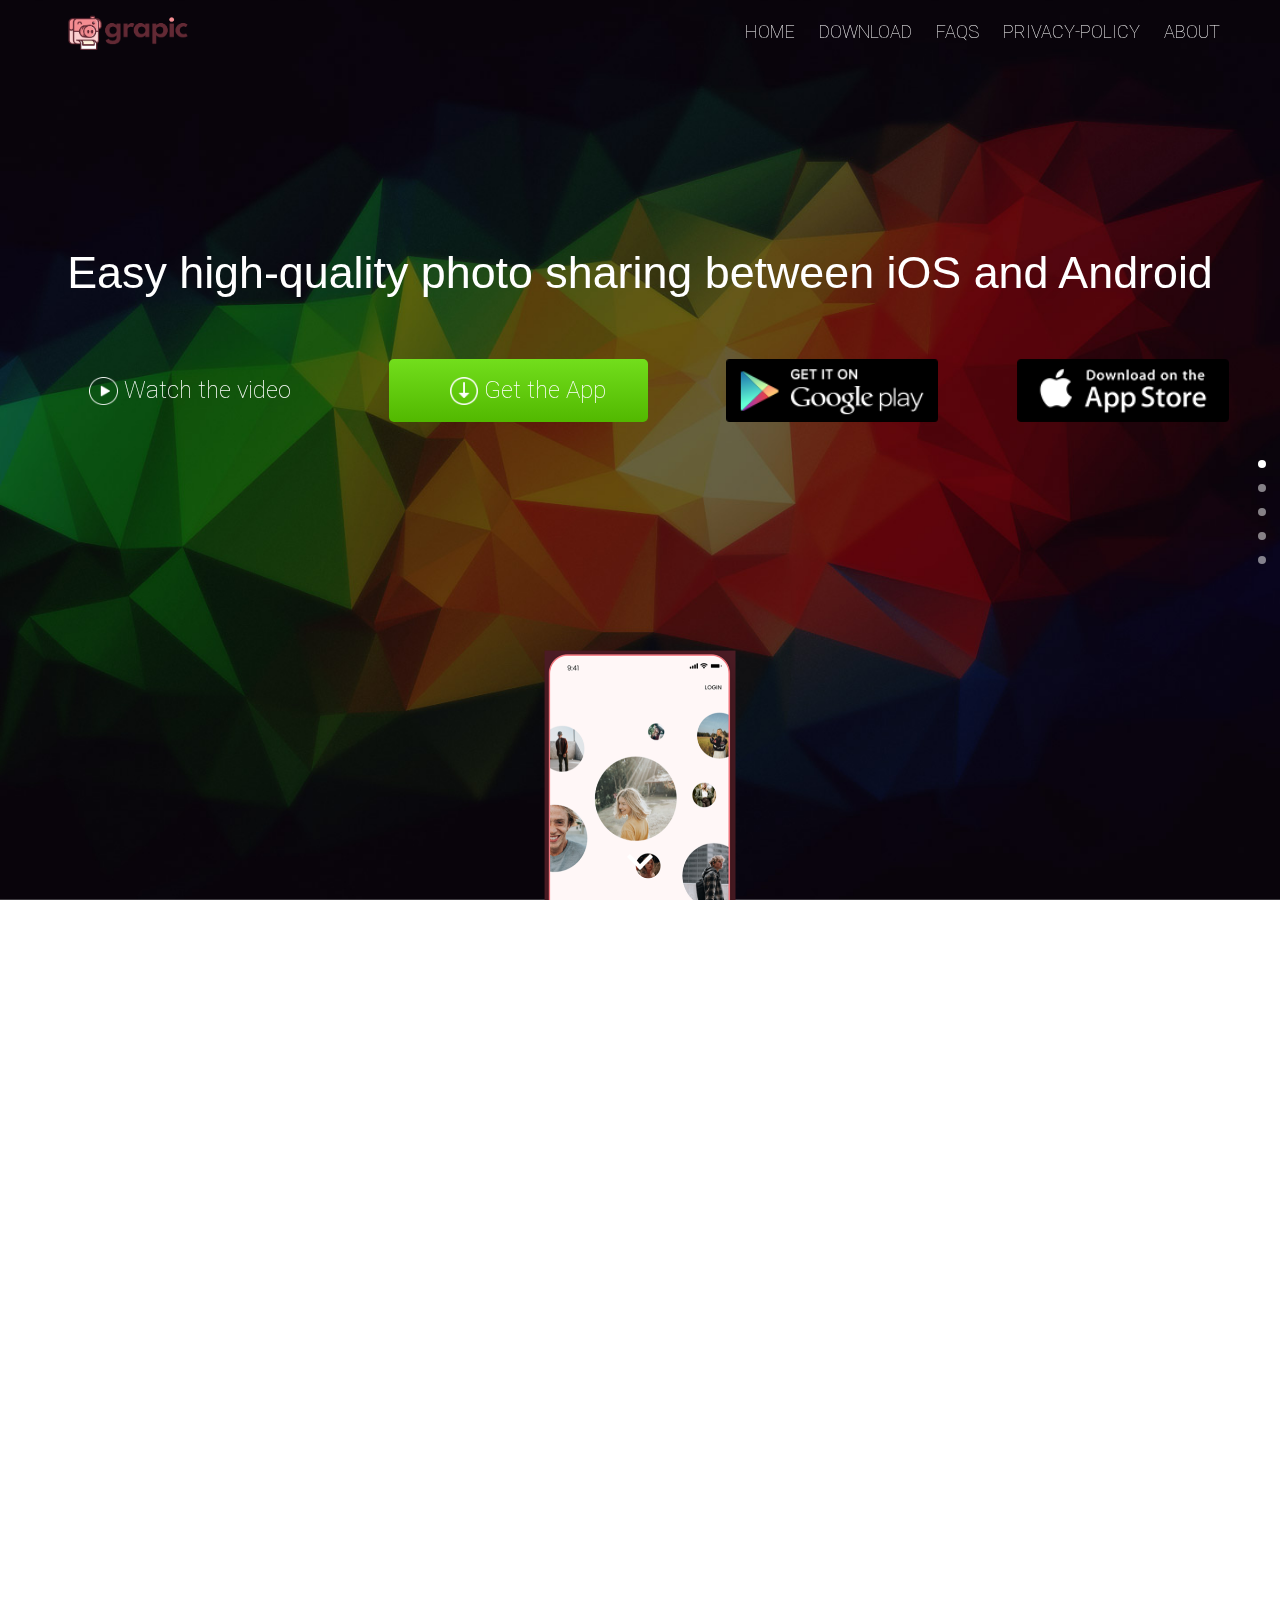
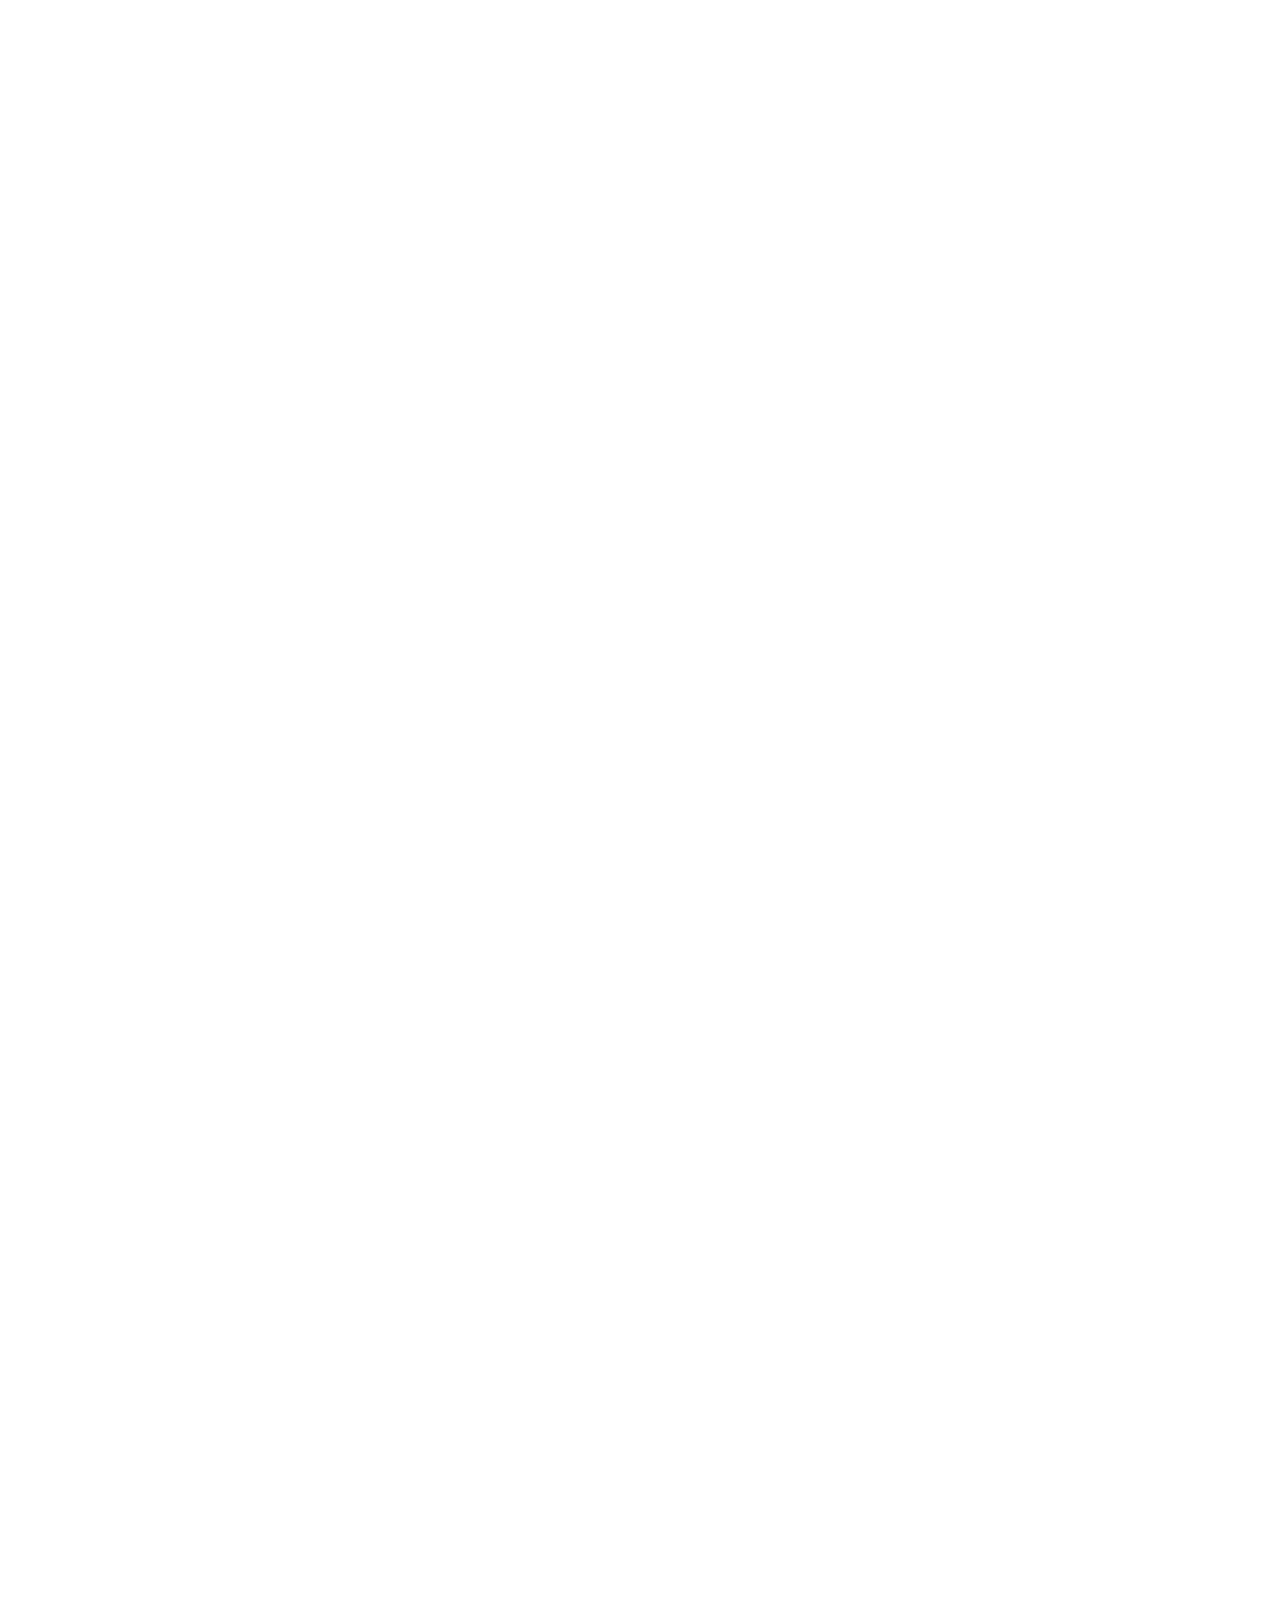
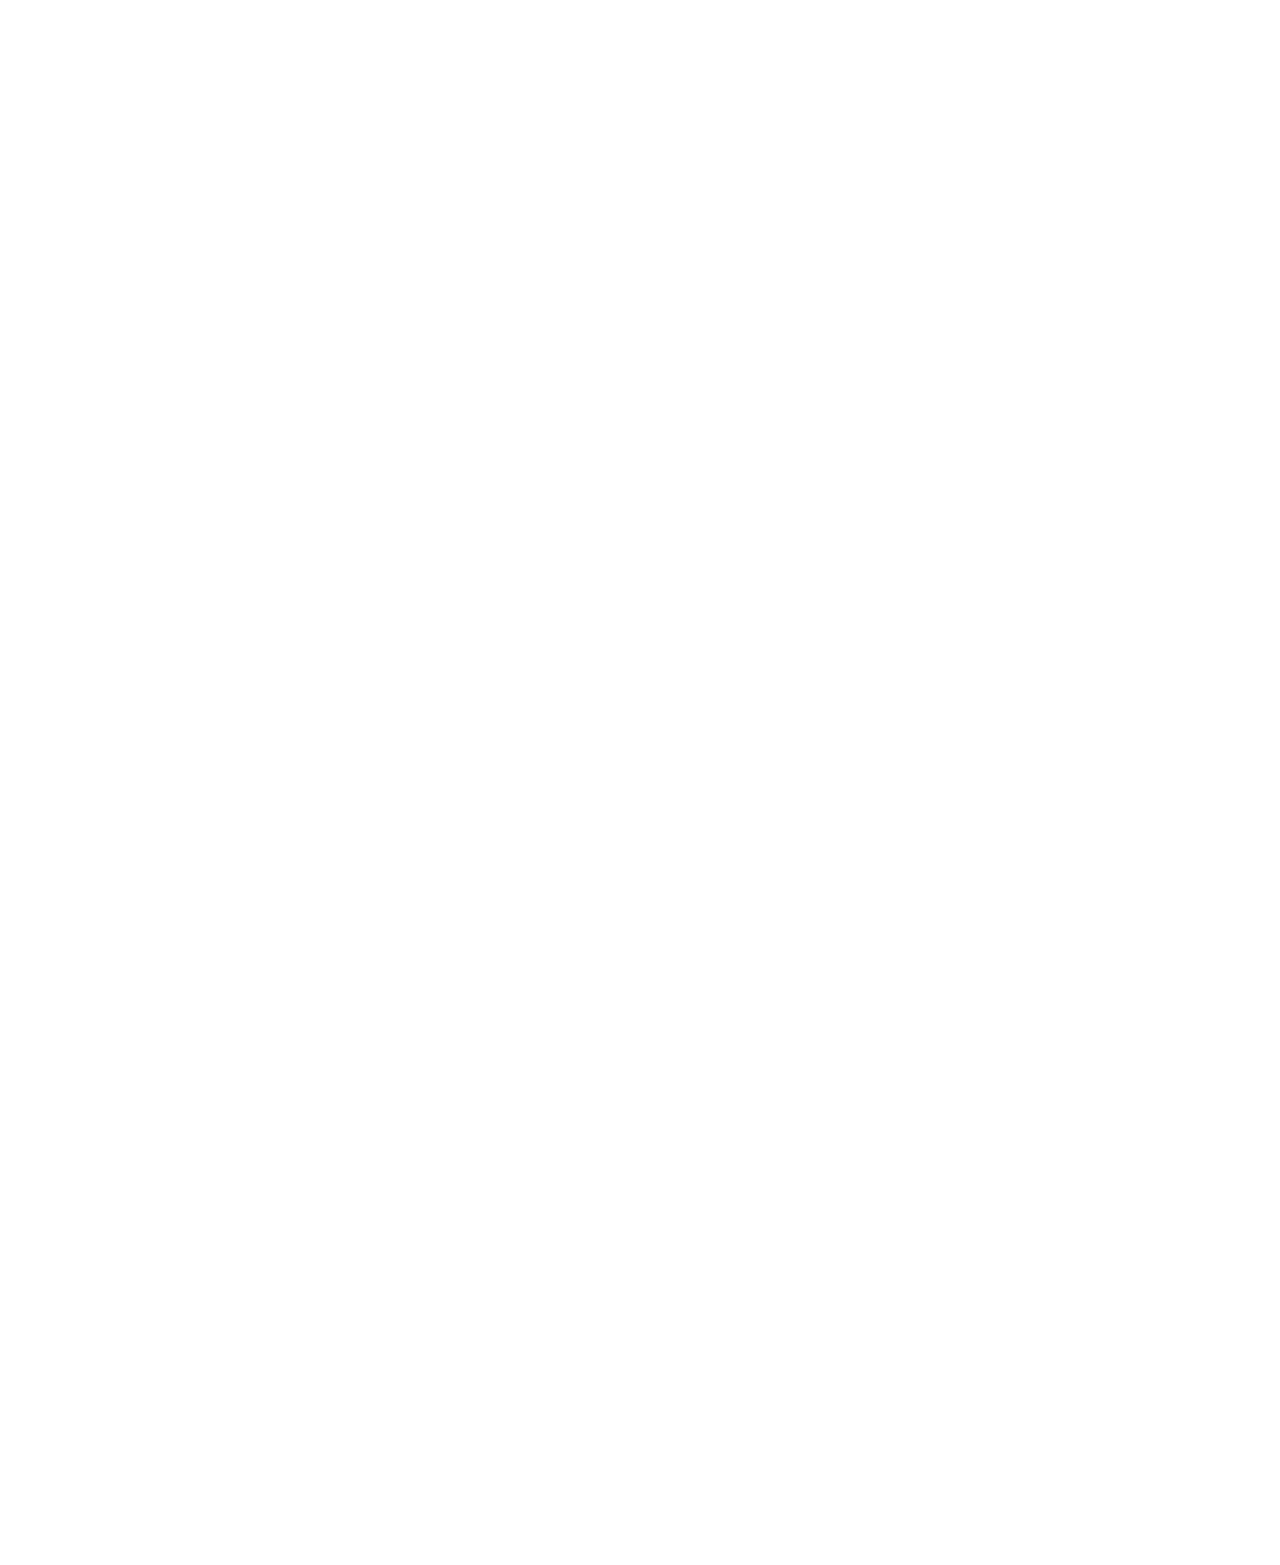
<file: www.xender.com/index.html>
<!DOCTYPE html>
<!--[if lt IE 7]>      <html class="no-js lt-ie9 lt-ie8 lt-ie7"> <![endif]-->
<!--[if IE 7]>         <html class="no-js lt-ie9 lt-ie8"> <![endif]-->
<!--[if IE 8]>         <html class="no-js lt-ie9"> <![endif]-->
<!--[if gt IE 8]><!-->
<html class="no-js">
<!--<![endif]-->

<head>
    <meta charset="utf-8">
    <meta http-equiv="X-UA-Compatible" content="IE=edge,chrome=1">
    <title>Grapic - The mobile file transfer and sharing app.</title>

    <meta property="al:ios:app_store_id" content="898129576" />
    <meta property="al:ios:app_name" content="Xender" />
    <meta property="al:ios:url" content="xender://facebookInvite" />
    <meta property="al:web:url" content="https://itunes.apple.com/app/id898129576?mt=8" />
    <meta property="al:web:should_fallback" content="false" />

    <meta name="keywords" content="Xender, app, file transfer, file share, phone transfer, android file transfer, transfer mobile data">
    <meta name="description" content="Xender – A cross-platform file transfer and sharing app. Sharing files, photos, music, videos, contacts, even apps without mobile data usage, and support to transfer to Android, iOS, WP, and PC/Mac.">
    <meta name="viewport" content="width=device-width, initial-scale=1.0, maximum-scale=1.0" />
    <link rel="shortcut icon" href="favicon.ico">

    <!-- Place favicon.ico and apple-touch-icon.png in the root directory -->

    <link rel="stylesheet" href="css/normalize.css">
    <link rel="stylesheet" href="css/main.css?t=202210251755">
    <link rel="stylesheet" href="css/jquery.share.css">
    <script src="js/vendor/modernizr-2.6.2.min.js"></script>
</head>

<body class="loading">
    <!--[if lt IE 7]>
            <p class="chromeframe">You are using an <strong>outdated</strong> browser. Please <a href="http://browsehappy.com/">upgrade your browser</a> or <a href="http://www.google.com/chromeframe/?redirect=true">activate Google Chrome Frame</a> to improve your experience.</p>
        <![endif]-->

    <header class="entry-header">
        <div class="inner">
            <div id="logo_container" class="logo_container">
                <div class="logo"></div>
                <span></span>
            </div>
            <nav class="back-link">
                <span class="home">HOME</span>
                <span class="download">DOWNLOAD</span>
                <span class="faq">FAQS</span>
                <span class="terms">PRIVACY-POLICY</span>
                <span class="about">ABOUT</span>
            </nav>
            <div id="menu_btn" class="menu_btn">
                <svg viewBox="0 0 24 24">
                        <path d="M3,6H21V8H3V6M3,11H21V13H3V11M3,16H21V18H3V16Z" />
                    </svg>
            </div>
        </div>
    </header>

    <div id="menu-list" class="menu-list">
        <nav class="back-link">
            <span class="home">HOME</span>
            <span class="download">DOWNLOAD</span>
            <span class="faq">FAQS</span>
            <span class="terms">PRIVACY-POLICY</span>
            <span class="about">ABOUT</span>
        </nav>
    </div>

    <div id="main" class="main">
        <!-- slide 1 -->
        <section id="fadeInAnim">
            <div class="slide_container">
                <div class="img_container">
                    <div class="imgs">
                        <img class="sec1" src="img/Picture1.png" alt="" />
                        <img class="sec2 pos" src="img/Picture2.png" alt="iPhone" />
                        <img class="sec3 pos" src="img/Picture4.png" alt="" />
                        <img class="sec4 pos" src="img/Picture6.jpg" alt="" />
                        <img class="sec5 pos" src="img/Picture7.jpg" alt="" />
                        <img class="sec6 pos" src="img/Picture5.png" alt="" />
                        <img class="sec7 pos" src="img/Picture3.png" alt="" />
                    </div>

                </div>
           </div>
            <div class="movedown_container">
                <div class="one_next"></div>
            </div>
            <div class="section-content">
                <div class="one_page_text">
                    <h2>Easy high-quality photo sharing between iOS and Android</h2>
                    <div id="one_page_btns" class="button_container">
                        <div id="watchVideo" class="big_button video_btn">
                            <div class="button_icon"></div>
                            <span>Watch the video</span>
                        </div>
                        <div id="getApp" class="big_button download_btn">
                            <a href="https://video.xendercdn.com/imgs/Xender-release-12.1.3.Prime-2022_05_11_07_04_55.apk" download="xender-v820">
                                <div class="button_icon"></div>
                                <span>Get the App</span>
                            </a>
                        </div>
                        <div class="google_stotre"><a href="https://play.google.com/store/apps/details?id=cn.xender" target="_blank"></a></div>
                        <div class="app_store"><a href="https://itunes.apple.com/us/app/xender-file-transfer-file/id898129576?l=zh&ls=1&mt=8" target="_blank"></a></div>
                    </div>
                </div>
            </div>
        </section>
        <!-- slide 2 -->
        <section id="revealAnim">
            <div class="section-content">
                <div class="images-container">
                    <div class="front_con">
                        <img class="front" src="img/Picture3.png" alt="iPhone" />
                    </div>
                    <img class="side" src="img/img_two_content.png" alt="iPhone" />
                </div>
                <div class="support_desc">
                    With Grapic you can share any photos in high-quality.
                    Easy cross system transfer between iOS and Android.

                </div>
            </div>
        </section>
        <!-- slide 3 -->
        <section id="NFC">
            <div class="section-content">
                <div class="images-container">
                    <div class="bluetooth">
                        <img src="img/img_three_right_bluetooth.png" alt="bluetooth" />
                        <span>Faster than Bluetooth</span>
                    </div>
                    <div class="air">
                        <img src="img/img_three_right_air.png" alt="air" />
                        <span>Easier than AirDrop</span>
                    </div>
                    <div class="nfc">
                        <img src="img/img_three_right_nfc.png" alt="nfc" />
                        <span>No need for NFC</span>
                    </div>
                </div>
            </div>
        </section>
        <!-- slide 4 -->
        <section id="xender-support">
            <div class="section-content">
                <div class="images-container">
                    <img src="img/img_four_phone_center.png" alt="" />
                <div class="text-container">
                    <h3>Capture and share the joy and <br>emotion of your big day, in all its detail.</h3>
                    <h4>Create and share beautiful memories with your <br>family and friends, in high quality and in no time.</h4>
                </div>
                <div class="container">
                        <img src="img/Picture8.jpg" alt=""/>
                        <div class="image_desc"><p>Share your photos as quickly as you share your stories.</p></div>
                    </div>
                </div>
            </div>
                <!-- <div class="support_desc">
                    Support cross platform file transfer and sharing between Android and iOS, and to PC/MAC as well.
                </div> -->
        </section>
        <!-- slide 5 -->
        <section id="xender-share">
            <div class="section-content">
                <div class="xender_cont">
                    <div class="xender_icon"></div>
                    <div class="xender_desc">
                        <h2>High-quality photo sharing between iOS and Android </h2>
                        <p>Download the App NOW</p>
                        <!-- <ul>
                            <li>Speedy</li>
                            <li class="list_sep"><span></span></li>
                            <li>Smart</li>
                            <li class="list_sep"><span></span></li>
                            <li>Sharing</li>
                        </ul> -->
                    </div>
                    <div class="download_store">
                        <div class="google_stotre"><a href="https://play.google.com/store/apps/details?id=cn.xender" target="_blank"></a></div>
                        <div class="app_store"><a href="https://itunes.apple.com/us/app/xender-file-transfer-file/id898129576?l=zh&ls=1&mt=8" target="_blank"></a></div>
                        <!-- <div class="windows_store"><a href="https://www.microsoft.com/en-us/store/apps/xender/9nblggh1dqtv" target="_blank"></a></div> -->
                    </div>
                </div>

                <nav id="share_btns" class="share_btns">
                    <a href="http://goo.gl/nvFGtm" target="_blank" title="Share this page on facebook" class="pop share-square share-square-facebook" style="display: inline-block;"></a>
                    <a href="https://twitter.com/Xender_App" target="_blank" title="Share this page on twitter" class="pop share-square share-square-twitter" style="display: inline-block;"></a>
                    <!-- <a href="http://goo.gl/cjPiOf" target="_blank" title="Share this page on googleplus" class="pop share-square share-square-googleplus" style="display: inline-block;"></a> -->
                    <a href="https://www.instagram.com/xender_official" target="_blank" title="Share this page on instagram" class="pop share-square share-square-instagram" style="display: inline-block;"></a>
                    <a href="https://www.linkedin.com/company/xender/about" target="_blank" title="Share this page on linkedin" class="pop share-square share-square-linkedin" style="display: inline-block;"></a>
                    <a href="https://www.youtube.com/channel/UCQztxso243xkhtHDoTzOq3A" target="_blank" title="Share this page on youtube" class="pop share-square share-square-youtube" style="display: inline-block;"></a>
                    <a href="https://likee.com/" target="_blank" title="Share this page on likee" class="pop share-square share-square-likee" style="display: inline-block;"></a>
                </nav>
                <div class="xender_copyright">
                    Copyright © 2023 Anmobi.Inc
                    <a href="https://beian.miit.gov.cn/">京ICP备13007830号-81</a>
                </div>
            </div>
        </section>
    </div>

    <div id="blockDesk" class="blockDesk">

    </div>
    <div id="videoContainer" class="watchVideo">
        <iframe id="videoIframe" src="" width="100%" height="100%" frameborder=0 allowfullscreen></iframe>
    </div>

    <div class="snow-container"></div>

    <script src="js/vendor/jquery-1.9.1.min.js"></script>
    <script type="text/javascript" src="js/onepagescroll/jquery.onepage-scroll.min.js"></script>
    <link href='js/onepagescroll/onepage-scroll.css' rel='stylesheet' type='text/css'>
    <script src="js/main.js?t=202210251755"></script>

    <!-- Google Analytics: change UA-XXXXX-X to be your site's ID. 
        <script>
            var _gaq=[['_setAccount',''],['_trackPageview']];
            (function(d,t){var g=d.createElement(t),s=d.getElementsByTagName(t)[0];
            g.src='//www.google-analytics.com/ga.js';
            s.parentNode.insertBefore(g,s)}(document,'script'));
        </script>
        -->
    <script src="js/jquery.share.js"></script>

    <script type="text/javascript" src="js/three.js"></script>
    <!-- snow -->
    <script type="text/javascript" src="js/randomRange.js"></script>
    <script type="text/javascript" src="js/analytics-self.js"></script>

    <script type="text/javascript">
        /*
                $('#share_btns').share({
                    networks: ['facebook','twitter','googleplus'],
                    theme: 'square'         // square, icon, 
                });
                */
        window.onload = function() {
            $as.send('show_xender_official');

            $('#share_btns').click(function() {
                $as.send('click_sahre_btns');
            })
        }
    </script>
</body>

</html>
</file>
<file: www.xender.com/css/main.css>
/*
 * HTML5 Boilerplate
 *
 * What follows is the result of much research on cross-browser styling.
 * Credit left inline and big thanks to Nicolas Gallagher, Jonathan Neal,
 * Kroc Camen, and the H5BP dev community and team.
 */

/* ==========================================================================
   Base styles: opinionated defaults
   ========================================================================== */

html,
button,
input,
select,
textarea {
    color: #222;
}

body {
    font-size: 1em;
}

a {
    text-decoration: none;
    color: #52b800;
}

/*
 * Remove text-shadow in selection highlight: h5bp.com/i
 * These selection rule sets have to be separate.
 * Customize the background color to match your design.
 */

::-moz-selection {
    background: #b3d4fc;
    text-shadow: none;
}

::selection {
    background: #b3d4fc;
    text-shadow: none;
}

/*
 * A better looking default horizontal rule
 */

hr {
    display: block;
    height: 1px;
    border: 0;
    border-top: 1px solid #ccc;
    padding: 0;
}

/*
 * Remove the gap between images and the bottom of their containers: h5bp.com/i/440
 */

img {
    vertical-align: middle;
}

/*
 * Remove default fieldset styles.
 */

fieldset {
    border: 0;
    margin: 0;
    padding: 0;
}

/*
 * Allow only vertical resizing of textareas.
 */

textarea {
    resize: vertical;
}

/* ==========================================================================
   Chrome Frame prompt
   ========================================================================== */

.chromeframe {
    margin: 0.2em 0;
    background: #ccc;
    color: #000;
    padding: 0.2em 0;
}

/* ==========================================================================
   One Page Scroll with Animations styles
   ========================================================================== */

/* Code Samples */

pre {
    white-space: pre-wrap;
    white-space: -moz-pre-wrap;
    white-space: -o-pre-wrap;
    background: #faf8f0;
    font-size: 14px;
}

code {
    display: block;
    padding: 0.5em 1em;
    border: 1px solid #bebab0;
}

body,
html {
    height: 100%;
    min-height: 100%;
}

.loading {
    background: url('../img/ico_loading.gif') no-repeat center center;
}

#demo-content {}

section {
    min-width: 320px;
    opacity: 0;
    -webkit-transition: opacity .6s;
    -webkit-transition-delay: .2s;
    -moz-transition: opacity .6s;
    -moz-transition-delay: .2s;
    -o-transition: opacity .6s;
    -o-transition-delay: .2s;
    transition: opacity .6s;
    transition-delay: .2s;
}

.loaded section {
    opacity: 1;
}

section h2 {
    font-size: 2em;
    font-weight: 300;
    margin: 0;
    padding: 0;
    line-height: 1em;
}

section p {
    font-weight: 300;
    margin-bottom: 30px;
    font-size: 1.1875em;
    line-height: 1.6316;
    color: #808080;
}

.section-content,
.fake-content {
    display: block;
    position: absolute;
    z-index: 1;
    top: 0;
    left: 0;
    width: 100%;
    height: 100%;
    border-bottom: 1px #707070 solid;
}

.copy-container {
    position: absolute;
    top: 50%;
    left: 50%;
    margin-top: -192px;
    margin-left: 40px;
    width: 395px;
    z-index: 1;
}

.images-container {
    display: block;
    position: absolute;
    z-index: 1;
    top: 50%;
    left: 50%;
    width: 670px;
    height: 600px;
    opacity: 0;
}

.images-container {
    opacity: 1;
    -webkit-transition: opacity 1s;
    -moz-transition: opacity 1s;
    transition: opacity 1s;
}

/* Header */

@font-face {
    font-family: 'Roboto-Thin';
    src: url('Roboto-Thin.woff2') format('woff');
    /* src: url('LinotypeUnivers-BasicThin.eot'); src: url('LinotypeUnivers-BasicThin.eot?#iefix') format('embedded-opentype'), url('LinotypeUnivers-BasicThin.woff') format('woff'), url('LinotypeUnivers-BasicThin.ttf') format('truetype'), url('LinotypeUnivers-BasicThin.svg#svgFontName') format('svg'); */
    /* Copyright (c) 2000-2008, Changzhou SinoType Technology Co., Ltd.  All rights reserved. */
}

html {
    font: 'Roboto-Thin', 'Open Sans', sans-serif, Arail;
    color: #fff;
}

.back-link a {
    color: #000;
}

.back-link a:hover,
.back-link a:focus {
    text-decoration: none;
}

.back-link a.selected {
    color: #52b800;
}

.black a {
    color: #000;
}

.black a:hover,
.black a:focus {
    text-decoration: none;
}

h1 {
    height: 100%;
    /* The html and body elements cannot have any padding or margin. */
    margin: 0;
    font-size: 14px;
    font-family: 'BasicThin', 'Open Sans', sans-serif;
    color: #1c1d1e;
    font-size: 32px;
    margin-bottom: 3px;
}

h2 {
    color: #fff;
    font-family: 'BasicThin', 'Open Sans', sans-serif;
    font-weight: normal;
    padding-left: 80px;
}

.logo_container {
    overflow: hidden;
    float: left;
    padding: 0 0 0 60px;
    cursor: pointer;
    height: 36px;
    padding-top: 14px;
}

.logo_container span {
    font-size: 24px;
    padding-left: 14px;
    line-height: 36px;
    float: left;
}

.logo {
    width: 136px;
    height: 40px;
    background: url(../img/mmlogo.png) no-repeat;
    background-size: cover;
    float: left;
}

.entry-header .inner .menu_btn {
    display: none;
}

.entry-header .inner nav {
    padding-right: 50px;
}

.entry-header .inner nav span {
    padding: 0 10px;
    cursor: pointer;
}

.entry-header .inner nav span {}

.entry-header .inner {
    text-align: right;
    margin: 0 auto 0 auto;
    width: 100%;
    height: 100%;
}

.entry-header .inner .menu_btn.hide_dom {
    display: none;
}

.entry-header .inner .menu_btn.show_dom {
    display: none;
}

.entry-header .inner .menu_btn {
    display: none;
    float: right;
    height: 64px;
    padding-right: 1em;
}

.entry-header .inner .menu_btn svg {
    width: 2em;
    height: 2em;
    margin-top: 50%;
    fill: #fff;
    cursor: pointer;
}

.entry-header {
    background-color: rgba(255, 255, 255, 0);
    position: fixed;
    top: 0;
    width: 100%;
    z-index: 100;
    color: #fff;
    font-size: 18px;
    min-width: 320px;
    height: 64px;
    line-height: 64px;
}

.menu-list {
    display: none;
}

/* Fade in animation - Slide 1 */

.onepage-wrapper {
    min-height: 450px;
}

#fadeInAnim {
    background: url(../img/bg_one.jpg) no-repeat;
    background-size: cover;
}

#fadeInAnim .one_page_text {
    position: absolute;
    left: 0;
    top: 50%;
    margin-top: -200px;
    width: 100%;
    height: 230px;
    text-align: center;
}

.one_page_text h2 {
    font-size: 2.8em;
}

.one_page_text .button_container {
    width: 12em;
    margin: 2em auto 0 auto;
    font-size: 1.5em;
}

.one_page_text .button_container>div {
    margin-top: 1rem;
}

.one_page_text .button_container.middle,
.one_page_text .button_container.large {
    width: 92%;
    margin: 0 auto;
    display: -webkit-box;
    display: -webkit-flex;
    display: -ms-flexbox;
    display: -moz-box;
    display: -moz-flex;
    display: flex;
    -webkit-box-pack: justify;
    -webkit-justify-content: space-between;
    -moz-box-pack: justify;
    -moz-justify-content: space-between;
    -ms-flex-pack: justify;
    justify-content: space-between;
    -webkit-box-align: center;
    -webkit-align-items: center;
    -moz-box-align: center;
    -moz-align-items: center;
    -ms-flex-align: center;
    align-items: center;
    -webkit-flex-wrap: wrap;
    -moz-flex-wrap: wrap;
    -ms-flex-wrap: wrap;
    -o-flex-wrap: wrap;
    flex-wrap: wrap;
}

.one_page_text .button_container.middle>div {
    width: 200px;
    margin-top: 0;
}

.one_page_text .button_container.middle .button_icon,
.one_page_text .button_container.large .button_icon {
    margin-left: 1.2rem;
}

.one_page_text .button_container.middle .google_stotre,
.one_page_text .button_container.middle .app_store {
    height: 58px;
    padding: 0;
    margin: 0;
}

.one_page_text .button_container.middle {
    padding-top: 3rem;
}

.one_page_text .button_container.large {
    padding-top: 4rem;
}

.one_page_text .button_container.large>div {
    width: 22%;
    margin-top: 0;
}

.one_page_text .button_container.large .google_stotre,
.one_page_text .button_container.large .app_store {
    width: 18%;
    padding: 5.4% 0 0;
    margin: 0;
}

.one_page_text .button_container .google_stotre,
.one_page_text .button_container .app_store {
    display: block;
    width: 80%;
    margin: 0 auto;
    height: 0;
    padding-top: 24%;
    line-height: 0;
    font-size: 0;
    margin-top: 1rem;
    position: relative;
}

.one_page_text .button_container .google_stotre {
    background: url(../img/btn_five_google_play.png) no-repeat;
    background-size: 100% 100%;
}

.one_page_text .button_container .google_stotre a,
.one_page_text .button_container .app_store a {
    display: block;
    width: 100%;
    height: 100%;
    position: absolute;
    left: 0;
    top: 0;
}

.one_page_text .button_container .app_store {
    background: url(../img/btn_five_app_store.png) no-repeat;
    background-size: 100% 100%;
}

.big_button {
    margin-top: .8em;
    display: block;
    overflow: hidden;
    width: 100%;
    height: 2.6em;
    cursor: pointer;
}

.big_button .button_icon {
    width: 1.2em;
    height: 1.2em;
    margin: 0;
    display: inline-block;
    vertical-align: middle;
    margin-top: -2px;
}

.video_btn .button_icon {
    background: url(../img/btn_home_play_video_normal.png) no-repeat;
    background-size: 100% 100%;
}

.video_btn:hover .button_icon {
    background: url(../img/btn_home_play_video_pressed.png) no-repeat;
    background-size: 100% 100%;
}

.download_btn a {
    display: block;
    color: #fff;
}

.download_btn .button_icon {
    background: url(../img/ic_one_download.png) no-repeat;
    background-size: 100%;
}

.download_btn {
    /* chrome 10+, safari 5.1+ */
    background-image: -webkit-linear-gradient(#72de1c, #52b800);
    /* firefox; multiple color stops */
    background-image: -moz-linear-gradient(top, #72de1c, #52b800);
    /* ie 6+ */
    filter: progid:DXImageTransform.Microsoft.gradient(startColorstr='#72de1c', endColorstr='#52b800');
    /* ie8 + */
    -ms-filter: "progid:DXImageTransform.Microsoft.gradient(startColorstr='#72de1c', endColorstr='#52b800')";
    /* ie10 */
    background-image: -ms-linear-gradient(#72de1c, #52b800);
    /* opera 11.1 */
    background-image: -o-linear-gradient(#72de1c, #52b800);
    /* æ ‡å‡†å†™æ³• */
    background-image: linear-gradient(#72de1c, #52b800);
    border-radius: 5px;
}

.download_btn:hover {
    background-image: -webkit-linear-gradient(#52b800, #72de1c);
    background-image: -moz-linear-gradient(top, #52b800, #72de1c);
    filter: progid:DXImageTransform.Microsoft.gradient(startColorstr='#52b800', endColorstr='#72de1c');
    -ms-filter: "progid:DXImageTransform.Microsoft.gradient(startColorstr='#52b800', endColorstr='#72de1c')";
    background-image: -ms-linear-gradient(#52b800, #72de1c);
    background-image: -o-linear-gradient(#52b800, #72de1c);
    background-image: linear-gradient(#52b800, #72de1c);
}

.big_button span {
    line-height: 2.6em;
}

.download_btn span {}

.viewing-page-1 .phone_movedown {
    position: absolute;
    left: 50%;
    top: 0;
    margin-left: -137px;
}

.fadeIn {}

/* Reveal animation - Slide 2 */

#revealAnim {
    background: url(../img/bg_two.jpg) no-repeat;
    background-size: cover;
}

.movedown_container {
    position: absolute;
    width: 100%;
    left: 0;
    bottom: 10px;
    height: 38px;
    z-index: 10;
    display: block;
}

.phone_movedown {
    position: absolute;
    left: 50%;
    top: 0;
    margin-left: -137px;
    opacity: 1;
}

@-webkit-keyframes movedown {
    0% {
        -webkit-transform: translate(0px, 0px);
        -moz-transform: translate(0px, 0px);
        transform: translate(0px, 0px);
    }
    50% {
        -webkit-transform: translate(0px, 6px);
        -moz-transform: translate(0px, 6px);
        transform: translate(0px, 6px);
    }
    100% {
        -webkit-transform: translate(0px, 0px);
        -moz-transform: translate(0px, 0px);
        transform: translate(0px, 0px)
    }
}

.one_next {
    width: 26px;
    height: 16px;
    position: absolute;
    left: 50%;
    bottom: 20px;
    margin-left: -13px;
    background: url(../img/ic_one_next.png) no-repeat;
}

.one_next {
    -webkit-animation-name: movedown;
    -webkit-animation-duration: 1s;
    -webkit-animation-iteration-count: infinite;
    -webkit-animation-timing-function: ease-in-out;
    -moz-animation-name: movedown;
    -moz-animation-duration: 1s;
    -moz-animation-iteration-count: infinite;
    -moz-animation-timing-function: ease-in-out;
    animation-name: movedown;
    animation-duration: 1s;
    animation-iteration-count: infinite;
    animation-timing-function: ease-in-out;
}

#revealAnim .images-container {
    margin-top: -270px;
    width: 56%;
    height: 540px;
}

#revealAnim .images-container .side {
    position: absolute;
    z-index: 1;
    opacity: 0;
    left: 50%;
    margin-left: -137px;
}

#revealAnim .images-container .front_con {
    position: absolute;
    width: 25.5%;
    z-index: 1;
    opacity: 0;
    left: 50%;
}

#revealAnim .images-container .front {
    margin-left: -66%;
}

.slide_container {
    width: 15%;
    height: 100%;
    position: absolute;
    left: 50%;
    margin-left: -7.5%;
    z-index: 1;
}

.slide_container .img_container,
.slide_container .img_container .imgs {
    width: 100%;
    position: relative;
    left: 0;
    bottom: -30%;
    margin-top: -100%;
}

.slide_container .img_container img {
    width: 100%;
    opacity: 0;
}

.slide_container .img_container .pos {
    position: absolute;
    left: 0;
    top: 0;
}

.slide_container .sec1 {
    z-index: 5;
    opacity: 1;
}

.slide_container .sec2 {
    z-index: 4
}

.slide_container .sec3 {
    z-index: 3
}

.slide_container .sec4 {
    z-index: 2
}

.viewing-page-1 #revealAnim .images-container .front_con {
    opacity: 0;
    -webkit-transform: translate3d(0, 0, 0);
    -moz-transform: translate3d(0, 0, 0);
    transform: translate3d(0, 0, 0);
    -webkit-transition: -webkit-transform 1s, opacity 1s;
    -moz-transition: -moz-transform 1s, opacity 1s;
    transition: transform 1s, opacity 1s;
}

.viewing-page-1 .slide_container .img_container {
    top: 100%;
    margin-top: -130%;
    -webkit-transition: top 1s .4s, margin-top 1s .4s, margin-left 1s .4s;
    -moz-transition: top 1s .4s, margin-top 1s .4s, margin-left 1s .4s;
    transition: top 1s .4s, margin-top 1s .4s, margin-left 1s .4s;
}

.viewing-page-1 .slide_container img {
    opacity: 0;
    -webkit-transition: opacity 1s .2s;
    -moz-transition: opacity 1s .2s;
    transition: opacity 1s .2s;
}

.viewing-page-1 .slide_container .sec1 {
    opacity: 1;
    -webkit-transition: opacity 1s .5s;
    -moz-transition: opacity 1s .5s;
    transition: opacity 1s .5s;
}

.viewing-page-2 .slide_container .img_container {
    top: 150%;
    margin-top: 0;
    margin-left: -130%;
    -webkit-transition: opacity 1s, margin-left 1s 1s, top 1s, margin-top 1s;
    -moz-transition: opacity 1s, margin-left 1s 1s, top 1s, margin-top 1s;
    transition: opacity 1s, margin-left 1s 1s, top 1s, margin-top 1s;
}

.viewing-page-2 .slide_container img {
    opacity: 0;
    -webkit-transition: opacity 1s;
    -moz-transition: opacity 1s;
    transition: opacity 1s;
}

.viewing-page-2 .slide_container .sec2 {
    opacity: 1;
    -webkit-transition: opacity .8s, margin-left 1s 1s, left 1s 1s;
    -moz-transition: opacity .8s, margin-left 1s 1s, left 1s 1s;
    transition: opacity .8s, margin-left 1s 1s, left 1s 1s;
}

#revealAnim .images-container {
    width: 59%;
    margin-left: -29.5%;
    margin-top: -15%;
}

#revealAnim .images-container .front {
    width: 100%;
    position: relative;
}

.viewing-page-2 #revealAnim .images-container .side {
    opacity: 1;
    width: 43.6%;
    margin-top: 12%;
    margin-left: -59%;
    -webkit-transform: translate3d(69%, 0, 0);
    -moz-transform: translate3d(69%, 0, 0);
    transform: translate3d(69%, 0, 0);
    -webkit-transition: -webkit-transform 1s .9s, opacity 2s ease-in-out 1s;
    -moz-transition: -moz-transform 1s .9s, opacity 2s ease-in-out 1s;
    transition: transform 1s .9s, opacity 2s ease-in-out 1s;
}

.viewing-page-2 #revealAnim .images-container .front_con {
    opacity: 1;
    -webkit-transform: translate3d(140%, 0, 0);
    -moz-transform: translate3d(140%, 0, 0);
    transform: translate3d(140%, 0, 0);
    -webkit-transition: -webkit-transform 1.5s .8s, opacity 1s 1s;
    -moz-transition: -moz-transform 1.5s .8s, opacity 1s 1s;
    transition: transform 1.5s .8s, opacity 1s 1s;
}

.viewing-page-3 #revealAnim .images-container .front_con {
    -webkit-transform: translate3d(0, 0, 0);
    -moz-transform: translate3d(0, 0, 0);
    transform: translate3d(0, 0, 0);
}

.viewing-page-3 #revealAnim .images-container .front_con {
    -webkit-transition: -webkit-transform 1s, opacity 1s;
    -moz-transition: -moz-transform 1s, opacity 1s;
    transition: transform 1s, opacity 1s;
}

.viewing-page-3 .slide_container .back {
    -webkit-transform: translate3d(0, 0, 0);
    -moz-transform: translate3d(0, 0, 0);
    transform: translate3d(0, 0, 0);
}

/* Between Slides Animation - Slide 3-4 */

#NFC {
    background: url(../img/bg_three.jpg) no-repeat;
    background-size: cover;
    overflow: hidden;
}

#NFC .images-container {
    width: 50%;
    height: 100%;
    top: 0;
    left: 50%;
}

#NFC .images-container div {
    width: 100%;
    max-height: 122px;
    height: 16%;
    position: absolute;
    left: 0;
}
#NFC .images-container div img {
    position: absolute;
    width: 6em;
    top: 0;
    left: 110%;
    /*        height: 100%;*/
}

#NFC .images-container div span {
    display: block;
    opacity: 0;
    font-size: 3em;
    height: auto;
    line-height: 2em;
    padding-left: 3em;
}

.viewing-page-3 #NFC .images-container div span {
    opacity: 1;
    -webkit-transition: opacity 1s ease-in-out 1s;
    -moz-transition: opacity 1s ease-in-out 1s;
    transition: opacity 1s ease-in-out 1s;
    white-space: nowrap;
}

.viewing-page-2 #NFC .images-container div span,
.viewing-page-4 #NFC .images-container div span {
    opacity: 0;
    -webkit-transition: opacity .8s;
    -moz-transition: opacity .8s;
    transition: opacity .8s;
}

.viewing-page-3 .slide_container .img_container {
    top: 250%;
    left: 0;
    margin-top: -95%;
    margin-left: -130%;
    -webkit-transition: opacity 1s, top 1s, margin-top 1s, margin-left 1s;
    -moz-transition: opacity 1s, top 1s, margin-top 1s, margin-left 1s;
    transition: opacity 1s, top 1s, margin-top 1s, margin-left 1s;
}

.viewing-page-3.move_up .slide_container .img_container {
    top: 250%;
    left: 0;
    margin-top: -95%;
    margin-left: -130%;
    -webkit-transition: opacity 1s .5s, top 1s .3s, margin-top 1s .3s, margin-left 1s;
    -moz-transition: opacity 1s .5s, top 1s .3s, margin-top 1s .3s, margin-left 1s;
    transition: opacity 1s .5s, top 1s .3s, margin-top 1s .3s, margin-left 1s;
}

.viewing-page-3.move_up .slide_container .sec3 {
    opacity: 1;
    -webkit-transition: opacity 1s;
    -moz-transition: opacity 1s;
    transition: opacity 1s;
}


.viewing-page-3.move_up .slide_container .sec5 {
    opacity: 0;
    margin-left: 0;
    -webkit-transition: margin-left .8s, opacity .5s;
    -moz-transition: margin-left .8s, opacity .5s;
    transition: margin-left .8s, opacity .5s;
}

.viewing-page-3 .slide_container .sec3 {
    opacity: 1;
    -webkit-transition: opacity 1s;
    -moz-transition: opacity 1s;
    transition: opacity 1s;
}

.viewing-page-3 #NFC .images-container .bluetooth {
    left: 0;
    top: 20%;
}

.viewing-page-3 #NFC .images-container .bluetooth img {
    left: 0;
    top: 0;
    -webkit-transition: left 1s;
    -moz-transition: left 1s;
    transition: left 1s;
}

.viewing-page-3 #NFC .images-container .air {
    left: 0;
    top: 43%;
}

.viewing-page-3 #NFC .images-container .air img {
    left: 0;
    top: 0;
    -webkit-transition: left 1s .2s;
    -moz-transition: left 1s .2s;
    transition: left 1s .2s;
}

.viewing-page-3 #NFC .images-container .nfc {
    left: 0;
    top: 66%;
}

.viewing-page-3 #NFC .images-container .nfc img {
    left: 0;
    top: 0;
    -webkit-transition: left 1s .4s;
    -moz-transition: left 1s .4s;
    transition: left 1s .4s;
}

.viewing-page-2 #NFC .images-container .bluetooth,
.viewing-page-4 #NFC .images-container .bluetooth {
    left: 0;
    top: 20%;
}

.viewing-page-2 #NFC .images-container .bluetooth img,
.viewing-page-4 #NFC .images-container .bluetooth img {
    left: 110%;
    top: 0;
    -webkit-transition: left 1s;
    -moz-transition: left 1s;
    transition: left 1s;
}

.viewing-page-2 #NFC .images-container .air,
.viewing-page-4 #NFC .images-container .air {
    left: 0;
    top: 43%;
}

.viewing-page-2 #NFC .images-container .air img,
.viewing-page-4 #NFC .images-container .air img {
    left: 110%;
    top: 0;
    -webkit-transition: left 1s .1s;
    -moz-transition: left 1s .1s;
    transition: left 1s .1s;
}

.viewing-page-2 #NFC .images-container .nfc,
.viewing-page-4 #NFC .images-container .nfc {
    left: 0;
    top: 66%;
}

.viewing-page-2 #NFC .images-container .nfc img,
.viewing-page-4 #NFC .images-container .nfc img {
    left: 110%;
    top: 0;
    -webkit-transition: left 1s .2s;
    -moz-transition: left 1s .2s;
    transition: left 1s .2s;
}

#xender-support {
    background: url(../img/bg_four.jpg) no-repeat;
    background-size: cover;
    /*	overflow: hidden;*/
}

#xender-support .images-container {
    width: 45%;
    margin-top: -14.5%;
    margin-left: -22.5%;
}

#xender-support .images-container img {
    opacity: 0;
    margin-bottom: -150px;
}


.support_desc {
    opacity: 0;
}

.viewing-page-4 .support_desc,
.viewing-page-2 .support_desc {
    width: 98%;
    padding: 0 1%;
    text-align: center;
    font-size: 3em;
    position: absolute;
    left: 0;
    bottom: .5em;
    z-index: 1;
    opacity: 1;
    -webkit-transition: opacity 1s 1s;
    -moz-transition: opacity 1s 1s;
    transition: opacity 1s 1s;
}

.viewing-page-4 #xender-support .images-container img {
    opacity: 1;
    width: 36%;
    margin-left: 30%;
    -webkit-transition: opacity 1s 1s;
    -moz-transition: opacity 1s 1s;
    transition: opacity 1s 1s;
}

.viewing-page-4 .slide_container .img_container {
    top: 350%;
    left: 0;
    margin-top: 0;
    margin-left: -130%;
    -webkit-transition: all 1s;
    -moz-transition: all 1s;
    transition: all 1s;
}

.viewing-page-4 .slide_container img {
    opacity: 0;
    left: 0;
    top: 0;
    margin-left: 0;
    -webkit-transition: all 1s;
    -moz-transition: all 1s;
    transition: all 1s;
}

.viewing-page-4 .slide_container .sec4 {
    opacity: 1;
    -webkit-transition: opacity 1s;
    -moz-transition: opacity 1s;
    transition: opacity 1s;
}

.viewing-page-4 .slide_container .sec7 {
    margin-left: 250%;
    -webkit-transition: margin-left 1s .5s;
    -moz-transition: margin-left 1s .5s;
    transition: margin-left 1s .5s;
}

.viewing-page-4 .slide_container .sec5 {
    opacity: 1;
    margin-left: 250%;
    -webkit-transition: opacity 1s .4s, margin-left 1s .8s;
    -moz-transition: opacity 1s .4s, margin-left 1s .8s;
    transition: opacity 1s .4s, margin-left 1s .8s;
}

.viewing-page-4.move_down .slide_container .sec5 {
    opacity: 1;
    margin-left: 250%;
    -webkit-transition: opacity 1s, margin-left 1s .8s;
    -moz-transition: opacity 1s, margin-left 1s .8s;
    transition: opacity 1s, margin-left 1s .8s;
}

.viewing-page-4.move_up .slide_container .sec5 {
    opacity: 1;
    margin-left: 250%;
    -webkit-transition: opacity 1s, margin-left 1s;
    -moz-transition: opacity 1s, margin-left 1s;
    transition: opacity 1s, margin-left 1s;
}

#xender-share {
    background: url(../img/bg_five.jpg) no-repeat;
    background-size: cover;
}

.xender_cont {
    /*width:50%;*/
    height: 400px;
    position: absolute;
    left: 45%;
    top: 110%;
    margin: -225px 0 0 100px;
    opacity: 0;
}

.xender_cont .xender_icon {
    width: 25em;
    height: 8em;
    background: url(../img/mmlogo.png) no-repeat;
    background-size: cover;
    
}

.xender_cont .xender_desc {}

.xender_cont .xender_desc h2 {
    font-size: 30px;
    height: 86px;
    line-height: 50px;
    color: white;

}
.xender_cont .xender_desc p {
    font-size: 20px;
    font-weight: bold;
    height: 86px;
    line-height: 50px;
    color: white;
    margin: 0px 0px -60px 100px;
    
}

.xender_cont .xender_desc ul {
    list-style: none;
    padding: 0;
    margin: 0;
}

.xender_cont .xender_desc li {
    font-size: 3.2em;
    height: 1.2em;
    line-height: 1.2em;
    display: inline-block;
    padding-right: 15px;
}

.xender_cont .xender_desc li.list_sep {}

.xender_cont .xender_desc li.list_sep span {
    width: 4px;
    height: 4px;
    border-radius: 2px;
    background: #fff;
    margin-top: 48px;
    display: block;
}

#xender-share .download_store {
    margin-top: 1.8em;
    overflow: hidden;
}

#xender-share .download_store div,
#xender-share .download_store div a {
    display: block;
    width: 186px;
    height: 56px;
    margin: 0 40px 20px 0;
    float: left;
}

#xender-share .download_store div.google_stotre {
    background: url(../img/btn_five_google_play.png) no-repeat;
    background-size: 100%;
}

#xender-share .download_store div.app_store {
    background: url(../img/btn_five_app_store.png) no-repeat;
    background-size: 100%;
}

#xender-share .download_store div.windows_store {
    background: url(../img/windows-phone-store.png) no-repeat;
    background-size: 100%;
}

#xender-share .share_btns {
    width: 418px;
    height: 32px;
    position: absolute;
    left: 50%;
    bottom: 52px;
    margin-left: -209px;
    overflow: hidden;
}

.share_btns .share-square {
    float: left;
    margin: 0 30px 0 0;
}

.share_btns .share-square:last-child {
    margin-right: 0;
}

.share_btns .share-square.share-square-likee {
    height: 32px;
    width: 108px;
    background: url(../img/logo_likee.png) no-repeat;
    background-size: 100% 100%;
}

.share_btn {
    width: 32px;
    height: 32px;
    display: inline-block;
}

#xender-share .xender_copyright {
    text-align: center;
    position: absolute;
    left: 0;
    bottom: 0;
    width: 100%;
    height: 32px;
    line-height: 32px;
    font-size: 12px;
}

#xender-share .xender_copyright a {
    padding-left: 2em;
    color: #fff;
}

.viewing-page-4 .xender_cont {
    opacity: 0;
    top: 110%;
    -webkit-transition: opacity 1s, top 1s;
    -moz-transition: opacity 1s, top 1s;
    transition: opacity 1s, top 1s;
}

.viewing-page-5 .xender_cont {
    top: 50%;
    opacity: 1;
    -webkit-transition: all 1.5s;
    -moz-transition: all 1.5s;
    transition: all 1.5s;
}

.viewing-page-5 .slide_container .img_container {
    top: 450%;
    left: 0;
    margin-left: -130%;
    -webkit-transition: all 1s;
    -moz-transition: all 1s;
    transition: all 1s;
}

.viewing-page-5 .slide_container img {
    opacity: 0;
    -webkit-transition: opacity 1s;
    -moz-transition: opacity 1s;
    transition: opacity 1s;
}

.viewing-page-5 .slide_container .sec6 {
    opacity: 1;
    -webkit-transition: opacity 1s;
    -moz-transition: opacity 1s;
    transition: opacity 1s;
    z-index: 1;
}

.viewing-page-5 .slide_container .sec5 {
    margin-top: -20%;
    margin-left: 45%;
    -webkit-transition: all 1s;
    -moz-transition: all 1s;
    transition: all 1s;
}

.viewing-page-5 .slide_container .sec7 {
    opacity: 1;
    margin-top: -20%;
    margin-left: 45%;
    -webkit-transition: all 1s;
    -moz-transition: all 1s;
    transition: all 1s;
}

@media screen and (max-width: 1350px) {
    #NFC .images-container div span {
        opacity: 0;
        font-size: 3em;
        display: block;
        height: auto;
        padding-left: 3em;
    }
    .viewing-page-4 .support_desc,
    .viewing-page-2 .support_desc {
        font-size: 2.5em;
    }
    .xender_cont .xender_icon {
        width: 6em;
        height: 6em;
    }
    .xender_cont .xender_desc h2 {
        font-size: 46px;
        height: 70px;
        line-height: 110px;
    }
    .xender_cont .xender_desc li {
        font-size: 32px;
        height: 52px;
        line-height: 52px;
    }
    .xender_cont .xender_desc li.list_sep span {
        margin-top: 42px;
    }
}

/************** Watch Video ***************/

.blockDesk {
    display: none;
    width: 100%;
    height: 100%;
    position: absolute;
    left: 0;
    top: 0;
    z-index: 1000;
    cursor: wait;
    background: rgba(0, 0, 0, .6);
}

.watchVideo {
    display: none;
    width: 50%;
    height: 50%;
    position: absolute;
    left: 25%;
    top: 25%;
    z-index: 1001;
    background: #fff;
}

/* ==========================================================================
   Helper classes
   ========================================================================== */

/*
 * Image replacement
 */

.ir {
    background-color: transparent;
    border: 0;
    overflow: hidden;
    /* IE 6/7 fallback */
    *text-indent: -9999px;
}

.ir:before {
    content: "";
    display: block;
    width: 0;
    height: 150%;
}

/*
 * Hide from both screenreaders and browsers: h5bp.com/u
 */

.hidden {
    display: none !important;
    visibility: hidden;
}

/*
 * Hide only visually, but have it available for screenreaders: h5bp.com/v
 */

.visuallyhidden {
    border: 0;
    clip: rect(0 0 0 0);
    height: 1px;
    margin: -1px;
    overflow: hidden;
    padding: 0;
    position: absolute;
    width: 1px;
}

/*
 * Extends the .visuallyhidden class to allow the element to be focusable
 * when navigated to via the keyboard: h5bp.com/p
 */

.visuallyhidden.focusable:active,
.visuallyhidden.focusable:focus {
    clip: auto;
    height: auto;
    margin: 0;
    overflow: visible;
    position: static;
    width: auto;
}

/*
 * Hide visually and from screenreaders, but maintain layout
 */

.invisible {
    visibility: hidden;
}

/*
 * Clearfix: contain floats
 *
 * For modern browsers
 * 1. The space content is one way to avoid an Opera bug when the
 *    `contenteditable` attribute is included anywhere else in the document.
 *    Otherwise it causes space to appear at the top and bottom of elements
 *    that receive the `clearfix` class.
 * 2. The use of `table` rather than `block` is only necessary if using
 *    `:before` to contain the top-margins of child elements.
 */

.clearfix:before,
.clearfix:after {
    content: " ";
    /* 1 */
    display: table;
    /* 2 */
}

.clearfix:after {
    clear: both;
}

/*
 * For IE 6/7 only
 * Include this rule to trigger hasLayout and contain floats.
 */

.clearfix {
    *zoom: 1;
}

/* ==========================================================================
   EXAMPLE Media Queries for Responsive Design.
   These examples override the primary ('mobile first') styles.
   Modify as content requires.
   ========================================================================== */

@media only screen and (min-width: 35em) {
    /* Style adjustments for viewports that meet the condition */
}

@media print,
(-o-min-device-pixel-ratio: 5/4),
(-webkit-min-device-pixel-ratio: 1.25),
(min-resolution: 120dpi) {
    /* Style adjustments for high resolution devices */
}

/* ==========================================================================
   Print styles.
   Inlined to avoid required HTTP connection: h5bp.com/r
   ========================================================================== */

@media print {
    * {
        background: transparent !important;
        color: #000 !important;
        /* Black prints faster: h5bp.com/s */
        box-shadow: none !important;
        text-shadow: none !important;
    }
    a,
    a:visited {
        text-decoration: underline;
    }
    a[href]:after {
        content: " (" attr(href) ")";
    }
    abbr[title]:after {
        content: " (" attr(title) ")";
    }
    /*
     * Don't show links for images, or javascript/internal links
     */
    .ir a:after,
    a[href^="javascript:"]:after,
    a[href^="#"]:after {
        content: "";
    }
    pre,
    blockquote {
        border: 1px solid #999;
        page-break-inside: avoid;
    }
    thead {
        display: table-header-group;
        /* h5bp.com/t */
    }
    tr,
    img {
        page-break-inside: avoid;
    }
    img {
        max-width: 100% !important;
    }
    @page {
        margin: 0.5cm;
    }
    p,
    h2,
    h3 {
        orphans: 3;
        widows: 3;
    }
    h2,
    h3 {
        page-break-after: avoid;
    }
}

/************* other page ********************/

.a-btn {
    background: -moz-linear-gradient(center top, #80a9da 0%, #6f97c5 100%) repeat scroll 0 0 rgba(0, 0, 0, 0);
    border: 1px solid #5d81ab;
    border-radius: 4px;
    box-shadow: 0 1px 1px rgba(255, 255, 255, 0.8) inset, 1px 1px 3px rgba(0, 0, 0, 0.2);
    clear: both;
    display: inline-block;
    float: left;
    height: 70px;
    margin: 10px 0;
    color: #fff;
    overflow: hidden;
    padding-left: 90px;
    padding-right: 37px;
    position: relative;
    transition: box-shadow 0.3s ease-in-out 0s;
}

.a-btn img {
    border: medium none;
    left: 10px;
    position: absolute;
    top: 15px;
    transition: all 0.3s ease-in-out 0s;
}

.a-btn .a-btn-slide-text {
    color: #bde086;
    font-size: 36px;
    left: 18px;
    opacity: 0;
    position: absolute;
    text-shadow: 0 1px 1px rgba(0, 0, 0, 0.3);
    top: 18px;
    transform: scale(0);
    transition: all 0.3s ease-in-out 0s;
}

.a-btn-text {
    display: block;
    font-size: 18px;
    padding-top: 13px;
    text-shadow: 0 -1px 1px #5d81ab;
}

.a-btn-text small {
    display: block;
    font-size: 11px;
    letter-spacing: 1px;
}

.a-btn-icon-right {
    border-left: 1px solid #5d81ab;
    box-shadow: 1px 0 1px rgba(255, 255, 255, 0.4) inset;
    height: 100%;
    position: absolute;
    right: 0;
    top: 0;
    width: 80px;
}

.a-btn-icon-right span {
    background: no-repeat scroll center center #5b5b5b;
    border: 1px solid rgba(0, 0, 0, 0.5);
    border-radius: 20px;
    box-shadow: 0 1px 1px rgba(255, 255, 255, 0.3) inset, 0 1px 2px rgba(255, 255, 255, 0.5);
    height: 38px;
    left: 50%;
    margin: -20px 0 0 -20px;
    opacity: 0.7;
    position: absolute;
    top: 50%;
    transition: all 0.3s ease-in-out 0s;
    width: 38px;
}

.a-btn:hover {
    box-shadow: 0 1px 1px rgba(255, 255, 255, 0.8) inset, 1px 1px 5px rgba(0, 0, 0, 0.4);
}

.a-btn:hover img {}

.a-btn img {
    opacity: 1;
}

.a-btn:hover .a-btn-slide-text {
    opacity: 1;
    transform: scale(1);
}

.a-btn:active .a-btn-icon-right span {
    transform: rotate(360deg);
}

.a-btn small {
    font-size: 14px;
}

.twitter {
    background: -moz-linear-gradient(center top, #5aabec 0%, #3b8ac5 100%) repeat scroll 0 0 rgba(0, 0, 0, 0);
    background: -webkit-linear-gradient(top, #5aabec 0%, #3b8ac5 100%) repeat scroll 0 0 rgba(0, 0, 0, 0);
    background: -o-linear-gradient(top, #5aabec 0%, #3b8ac5 100%) repeat scroll 0 0 rgba(0, 0, 0, 0);
    background: -ms-linear-gradient(top, #5aabec, #3b8ac5);
    background: linear-gradient(top, #5aabec, #3b8ac5);
    border: 1px solid #5aabec;
}

.facebook {
    background: -moz-linear-gradient(center top, #5b7cc8 0%, #3a5aa1 100%) repeat scroll 0 0 rgba(0, 0, 0, 0);
    background: -webkit-linear-gradient(top, #5b7cc8, #3a5aa1) repeat scroll 0 0 rgba(0, 0, 0, 0);
    background: -ms-linear-gradient(top, #5b7cc8, #3a5aa1);
    background: linear-gradient(top, #5b7cc8, #3a5aa1);
    border: 1px solid #5b7cc8;
}

.customer {
    background: -webkit-linear-gradient(top, #79bb70, #5ab44e) repeat scroll 0 0 rgba(0, 0, 0, 0);
    background: -moz-linear-gradient(center top, #79bb70 0%, #5ab44e 100%) repeat scroll 0 0 rgba(0, 0, 0, 0);
    background: -ms-linear-gradient(top, #79bb70, #5ab44e);
    background: linear-gradient(top, #79bb70, #5ab44e);
    border: 1px solid #79bb70;
}

.business {
    background: -webkit-linear-gradient(top, #40b5db, #359fc2) repeat scroll 0 0 rgba(0, 0, 0, 0);
    background: -moz-linear-gradient(top, #40b5db 0%, #359fc2 100%) repeat scroll 0 0 rgba(0, 0, 0, 0);
    background: -ms-linear-gradient(top, #40b5db, #359fc2);
    background: linear-gradient(top, #40b5db, #359fc2);
    border: 1px solid #40b5db;
}

a img.imgLine {
    left: 71px;
    top: 10px;
}

a {
    color: #52b800;
}

.footer {
    width: 80%;
    padding: 0 10%;
    font-size: 12px;
    position: absolute;
    left: 0;
    bottom: 0;
    border-top: 1px solid #ccc;
}

.footer span:first-child {
    text-align: left;
}

.footer span {
    float: left;
    display: block;
    width: 50%;
    font-size: 12px;
    height: 2.5em;
    line-height: 2.5em;
    text-align: right;
}

.footer span a {
    color: #000;
}

.divP {
    color: #78909b;
    background: #f5f5f5;
    font-size: 22px;
    display: none;
}

#container span {}

#container p {}

#container hr {}

.clickTab {
    padding: 0 120px;
}

.clickTab .faq-title {
    line-height: 1.5em;
    padding: 1em 0;
    overflow: hidden;
    position: relative;
}

.clickTab .faq-list-icon {
    position: absolute;
    right: 0;
    top: 50%;
    margin-top: -6px;
    line-height: 0;
}

.clickTab:hover {
    cursor: pointer;
}

.clickTab p {
    margin-top: 1px;
}

hr {
    margin-bottom: 0px;
    margin-top: 0px;
}

a:link {
    text-decoration: none;
}

a:visited {
    text-decoration: none;
}

a:hover {
    text-decoration: none;
}

a:active {
    text-decoration: none;
}

/**
 * 	 snow
 */

.snow-container {
    position: fixed;
    left: 0;
    top: 0;
    width: 100%;
    height: 100%;
    pointer-events: none;
    z-index: 10001;
}

.about-main {
    width: 80%;
    height: 100%;
    margin: 0 auto;
    padding: 0 1em 3em 1em;
}

.contact-us-item {
    display: inline-block;
    margin-right: 1em;
}

.contact-us-item:last {
    margin-right: 0em;
}

.main {
    position: relative;
}

.bg-color {
    background: #fff;
}

.entry-header.bg-color .inner .menu_btn svg {
    fill: #333;
}

@media screen and (min-width: 320px) and (max-width: 800px) {
    .viewing-page-1 .slide_container {
        width: 30%;
        margin-left: -15%;
        -webkit-transition: width 1s .4s;
        -moz-transition: width 1s .4s;
        transition: width 1s .4s;
    }
    .viewing-page-1 .slide_container .img_container {
        top: 100%;
        margin-top: -130%;
        -webkit-transition: top 1s .4s, margin-top 1s .4s, margin-left .6s;
        -moz-transition: top 1s .4s, margin-top 1s .4s, margin-left .6s;
        transition: top 1s .4s, margin-top 1s .4s, margin-left .6s;
    }
    .slide_container {
        width: 20%;
        margin-left: -10%;
    }
    .logo_container {
        padding-left: 1em;
    }
    .entry-header {
        min-width: 100%;
    }
    .entry-header .inner .menu_btn {
        display: block;
    }
    .entry-header .inner .menu_btn.show_dom {
        display: block;
    }
    .entry-header .inner nav.back-link {
        display: none;
    }
    .menu-list {
        position: absolute;
        top: 0;
        right: 0;
        z-index: 999;
        width: 100%;
        height: 100%;
        overflow: hidden;
    }
    .menu-list.hide_dom {
        display: none;
    }
    .menu-list.show_dom {
        display: block;
    }
    .menu-list nav.back-link {
        display: inline-block;
        float: right;
        color: #212121;
        padding: 1em;
        height: 100%;
        background: #fff;
    }
    .menu-list-shadow {
        box-shadow: -3px -3px 6px #ccc;
    }
    .menu-list nav.back-link span {
        display: block;
        cursor: pointer;
        padding: 0 10px;
        height: 3em;
        line-height: 3em;
        cursor: pointer;
        text-align: center;
        font-weight: bold;
        font-size: 1em;
    }
    .viewing-page-2 .slide_container {
        -webkit-transition: all 1s;
        -moz-transition: all 1s;
        transition: all 1s;
    }
    .viewing-page-3 .slide_container {
        width: 20%;
        left: 48%;
        -webkit-transition: all 1s;
        -moz-transition: all 1s;
        transition: all 1s;
    }
    .viewing-page-5 .slide_container {
        width: 18%;
        left: 44%;
        -webkit-transition: all 1s;
        -moz-transition: all 1s;
        transition: all 1s;
    }
    .viewing-page-3 .slide_container .img_container {
        top: 250%;
        left: 0;
        margin-top: -95%;
        margin-left: -150%;
        -webkit-transition: all 1s;
        -moz-transition: all 1s;
        transition: all 1s;
    }
    .viewing-page-3.move_up .slide_container .img_container {
        top: 250%;
        left: 0;
        margin-top: -95%;
        margin-left: -150%;
        -webkit-transition: opacity 1s .5s, top 1s .3s, margin-top 1s .3s, margin-left 1s;
        -moz-transition: opacity 1s .5s, top 1s .3s, margin-top 1s .3s, margin-left 1s;
        transition: opacity 1s .5s, top 1s .3s, margin-top 1s .3s, margin-left 1s;
    }
    .viewing-page-4 .slide_container {
        left: 50%;
        -webkit-transition: all 1s;
        -moz-transition: all 1s;
        transition: all 1s;
    }
    .viewing-page-5 .xender_cont {
        top: 50%;
        left: 22%;
        opacity: 1;
        -webkit-transition: left 1.5s, top 1.5s, opacity 1.5s;
        -moz-transition: left 1.5s, top 1.5s, opacity 1.5s;
        transition: left 1.5s, top 1.5s, opacity 1.5s;
    }
    .viewing-page-5 .slide_container .img_container {
        top: 450%;
        left: 0;
        margin-left: -150%;
        -webkit-transition: all 1s;
        -moz-transition: all 1s;
        transition: all 1s;
    }
    #revealAnim .images-container {
        width: 80%;
        margin-left: -38%;
        margin-top: -20%;
    }
    #NFC .images-container {
        width: 66%;
        height: 100%;
        top: 0;
        left: 34%;
    }
    .xender_cont .xender_desc h2 {
        font-size: 3em;
        height: 2em;
        line-height: 3em;
    }
    .xender_cont .xender_desc li {
        font-size: 2em;
        height: 1.2em;
        line-height: 1.2em;
        display: inline-block;
        padding-right: 15px;
    }
    .xender_cont .xender_desc li.list_sep span {
        margin-top: .8em;
    }
    #xender-share .download_store div,
    #xender-share .download_store div a {
        width: 10em;
        height: 3em;
        margin: 0 2.2em 1.5em 0;
    }
    .viewing-page-4 .support_desc,
    .viewing-page-2 .support_desc {
        font-size: 2em;
    }
    #NFC .images-container div img {
        position: absolute;
        width: 4em;
        top: 0;
        left: 110%;
        /*        height: 100%;*/
    }
    #NFC .images-container div span {
        display: block;
        opacity: 0;
        font-size: 2em;
        line-height: 1.2em;
        padding: .5em 0 .5em 3em;
    }
    .clickTab {
        padding: 0 1em;
    }
    .about-main {
        width: auto;
        height: 90%;
        padding: 0 5% 3em 5%;
    }
    .footer {
        width: 90%;
        padding: 0 5%;
        font-size: 12px;
        position: absolute;
        left: 0;
        bottom: 0;
        border-top: 1px solid #ccc;
    }
}
.container{
    display: flex; 
    flex-direction: column; 
    /* align-items: center; */
    
}

.container img{
    width: 100%;
    height: auto;
    
    
}
.image_desc p{
    width: 100%;
    padding: 0 5px;
    text-align: center;
    font-size: 20px;
    position: absolute;
    left: 0;
    bottom: 0.5em;
    z-index: 1;
    opacity: 1;
    -webkit-transition: opacity 1s 1s;
    -moz-transition: opacity 1s 1s;
    transition: opacity 1s 1s;
    color: #fff;
    margin-bottom: 60px;
    font-weight: bold;
}
.text-container{
    width: 100%;
    display: flex;
    justify-content: space-between;
}

.text-container h3{
   color:#fff;
   margin: -120px 0 70px -70px;
}
.text-container h4{
    margin: -120px -195px 70px 0px;
    font-size: 1.17em;

}
</file>
<file: www.xender.com/js/onepagescroll/onepage-scroll.css>
body,
html {
    margin: 0;
    overflow: hidden;
    -webkit-transition: opacity 400ms;
    -moz-transition: opacity 400ms;
    transition: opacity 400ms;
}

body,
.onepage-wrapper,
html {
    display: block;
    position: static;
    padding: 0;
    width: 100%;
    height: 100%;
}

.onepage-wrapper {
    width: 100%;
    height: 100%;
    display: block;
    position: relative;
    padding: 0;
    -webkit-transform-style: preserve-3d;
}

.onepage-wrapper .section {
    width: 100%;
    height: 100%;
}

.onepage-pagination {
    position: absolute;
    right: 10px;
    top: 50%;
    z-index: 5;
    list-style: none;
    margin: 0;
    padding: 0;
}

.onepage-pagination li {
    padding: 0;
    text-align: center;
}

.onepage-pagination li a {
    padding: 10px;
    width: 4px;
    height: 4px;
    display: block;
}

.onepage-pagination li a:before {
    content: '';
    position: absolute;
    width: 8px;
    height: 8px;
    background: rgba(255, 255, 255, 0.5);
    border-radius: 4px;
    -webkit-border-radius: 4px;
    -moz-border-radius: 4px;
}

.onepage-pagination li a.active:before {
    background: rgba(255, 255, 255, 1);
}
</file>
